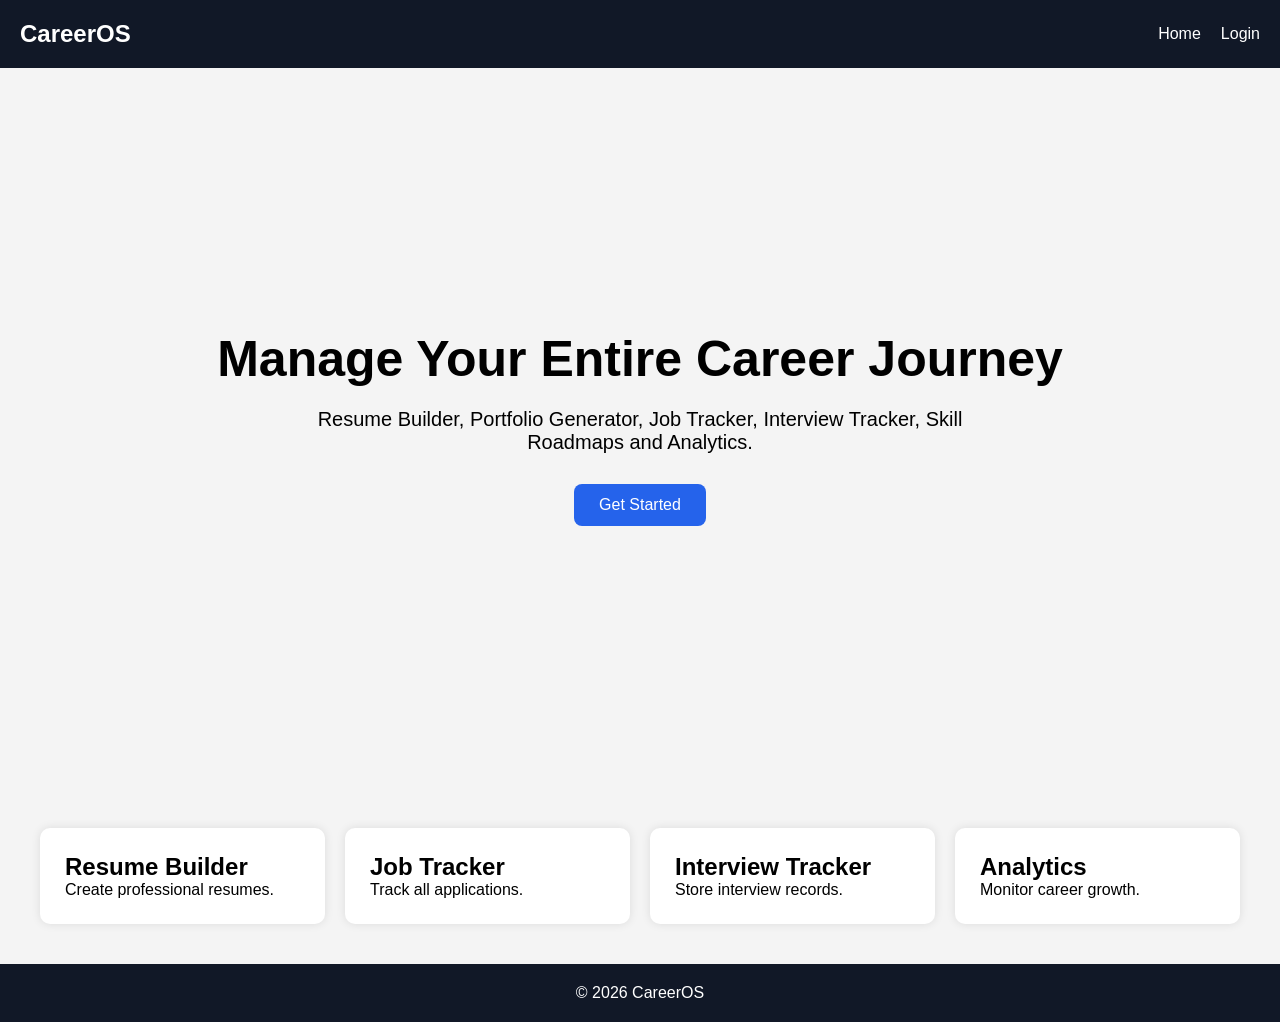
<file: index.html>
<html lang="en">
<head>
<meta charset="UTF-8">
<meta name="viewport" content="width=device-width, initial-scale=1.0">
<title>CareerOS</title>
<link rel="stylesheet" href="css/style.css">
</head>
<body>

<nav>
    <div class="logo">CareerOS</div>

    <ul>
        <li><a href="index.html">Home</a></li>
        <li><a href="login.html">Login</a></li>
    </ul>
</nav>

<section class="hero">

    <h1>Manage Your Entire Career Journey</h1>

    <p>
        Resume Builder, Portfolio Generator,
        Job Tracker, Interview Tracker,
        Skill Roadmaps and Analytics.
    </p>

    <a href="login.html" class="btn">
        Get Started
    </a>

</section>

<section class="features">

    <div class="card">
        <h2>Resume Builder</h2>
        <p>Create professional resumes.</p>
    </div>

    <div class="card">
        <h2>Job Tracker</h2>
        <p>Track all applications.</p>
    </div>

    <div class="card">
        <h2>Interview Tracker</h2>
        <p>Store interview records.</p>
    </div>

    <div class="card">
        <h2>Analytics</h2>
        <p>Monitor career growth.</p>
    </div>

</section>

<footer>
    <p>© 2026 CareerOS</p>
</footer>

</body>
</html>
</file>
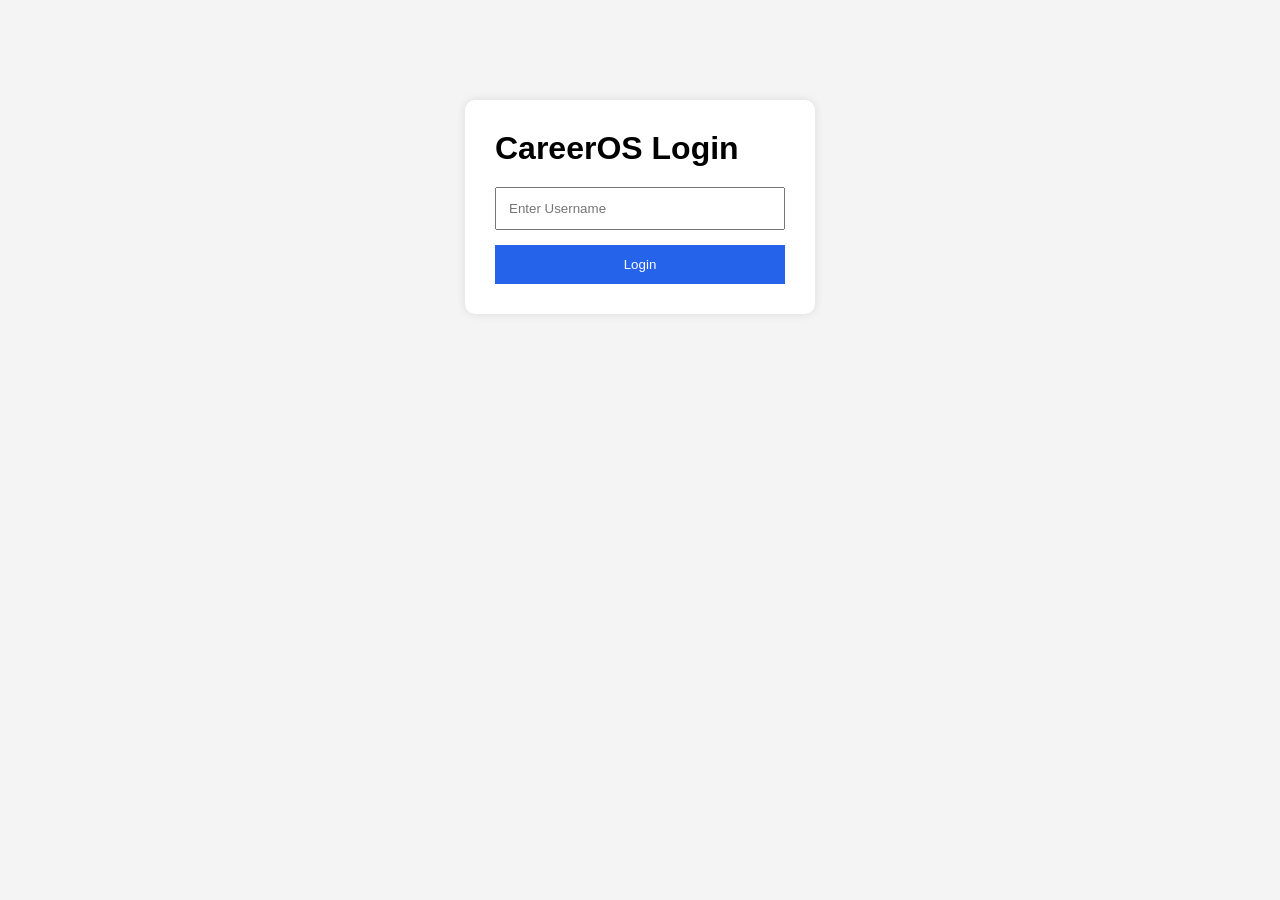
<file: dashboard.html>
<html lang="en">
<head>
<meta charset="UTF-8">
<meta name="viewport"
content="width=device-width, initial-scale=1.0">

<title>Dashboard</title>

<link rel="stylesheet"
href="css/style.css">
</head>

<body>

<header>

<h1>CareerOS Dashboard</h1>

<button onclick="logout()">
Logout
</button>

</header>

<div class="dashboard">

<div class="box">
<h2 id="userName"></h2>
<p>Welcome Back</p>
</div>

<div class="box">
<h2>12</h2>
<p>Applications</p>
</div>

<div class="box">
<h2>3</h2>
<p>Interviews</p>
</div>

<div class="box">
<h2>24</h2>
<p>Skills</p>
</div>

<div class="box">
<h2>90%</h2>
<p>Profile Completion</p>
</div>

</div>

<section class="quick-links">

<a href="resume.html">Resume Builder</a>
<a href="portfolio.html">Portfolio Generator</a>
<a href="jobs.html">Job Tracker</a>
<a href="interviews.html">Interview Tracker</a>
<a href="roadmap.html">Roadmaps</a>
<a href="analytics.html">Analytics</a>

</section>

<script src="js/app.js"></script>

</body>
</html>
</file>
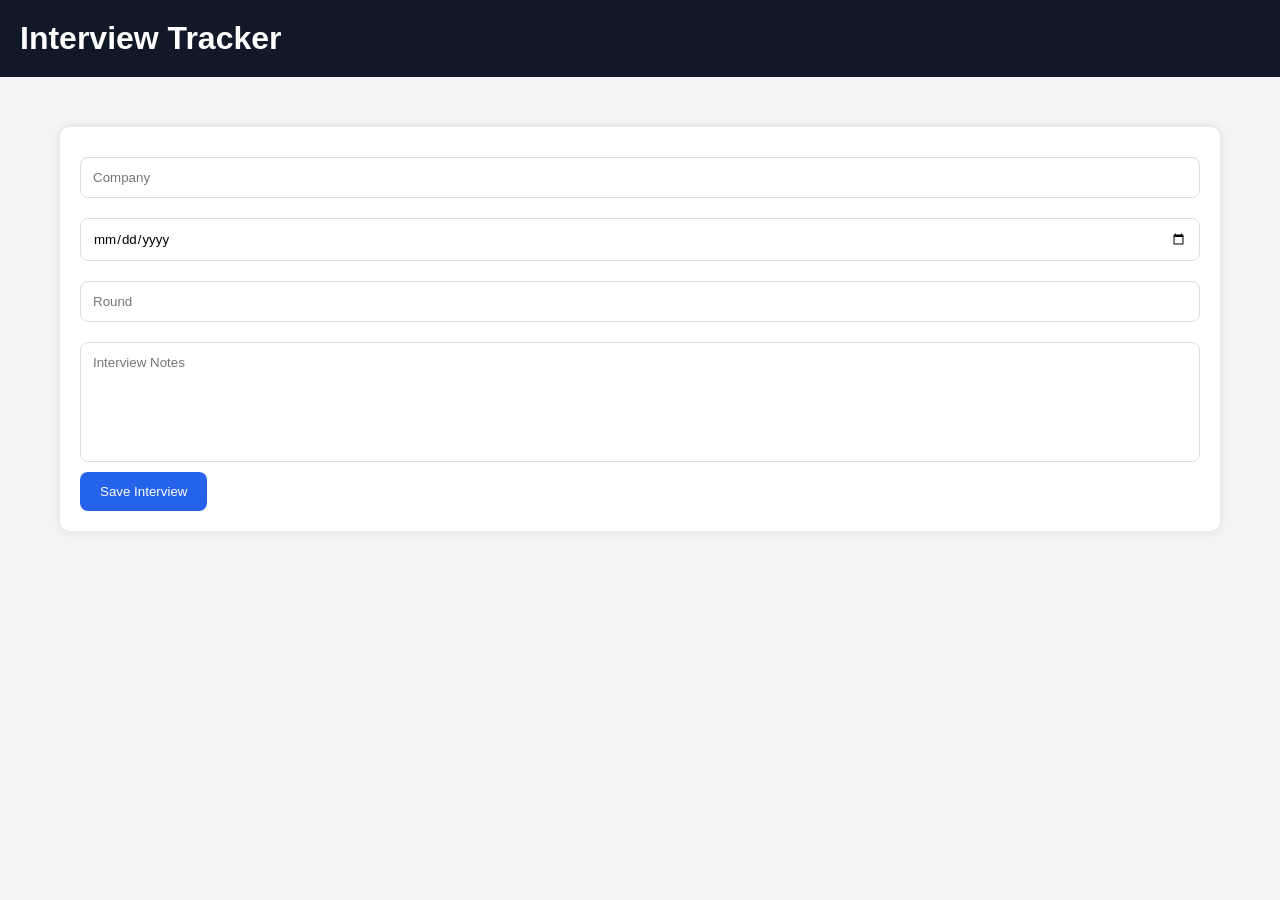
<file: interviews.html>
<html lang="en">
<head>
<meta charset="UTF-8">
<meta name="viewport"
content="width=device-width, initial-scale=1.0">

<title>Interview Tracker</title>

<link rel="stylesheet"
href="css/style.css">

<style>

.container{
max-width:1200px;
margin:30px auto;
padding:20px;
}

.form-box{
background:white;
padding:20px;
border-radius:10px;
box-shadow:0 0 10px rgba(0,0,0,.1);
}

input,
textarea{
width:100%;
padding:12px;
margin:10px 0;
border:1px solid #ddd;
border-radius:8px;
}

textarea{
height:120px;
resize:none;
}

button{
padding:12px 20px;
background:#2563eb;
color:white;
border:none;
border-radius:8px;
cursor:pointer;
}

.interview-card{
background:white;
padding:20px;
margin-top:15px;
border-radius:10px;
box-shadow:0 0 10px rgba(0,0,0,.1);
}

.delete{
background:red;
margin-top:10px;
}

</style>

</head>
<body>

<header>
<h1>Interview Tracker</h1>
</header>

<div class="container">

<div class="form-box">

<input
type="text"
id="company"
placeholder="Company">

<input
type="date"
id="date">

<input
type="text"
id="round"
placeholder="Round">

<textarea
id="notes"
placeholder="Interview Notes">
</textarea>

<button onclick="addInterview()">
Save Interview
</button>

</div>

<div id="interviewList"></div>

</div>

<script src="js/interviews.js"></script>

</body>
</html>
</file>
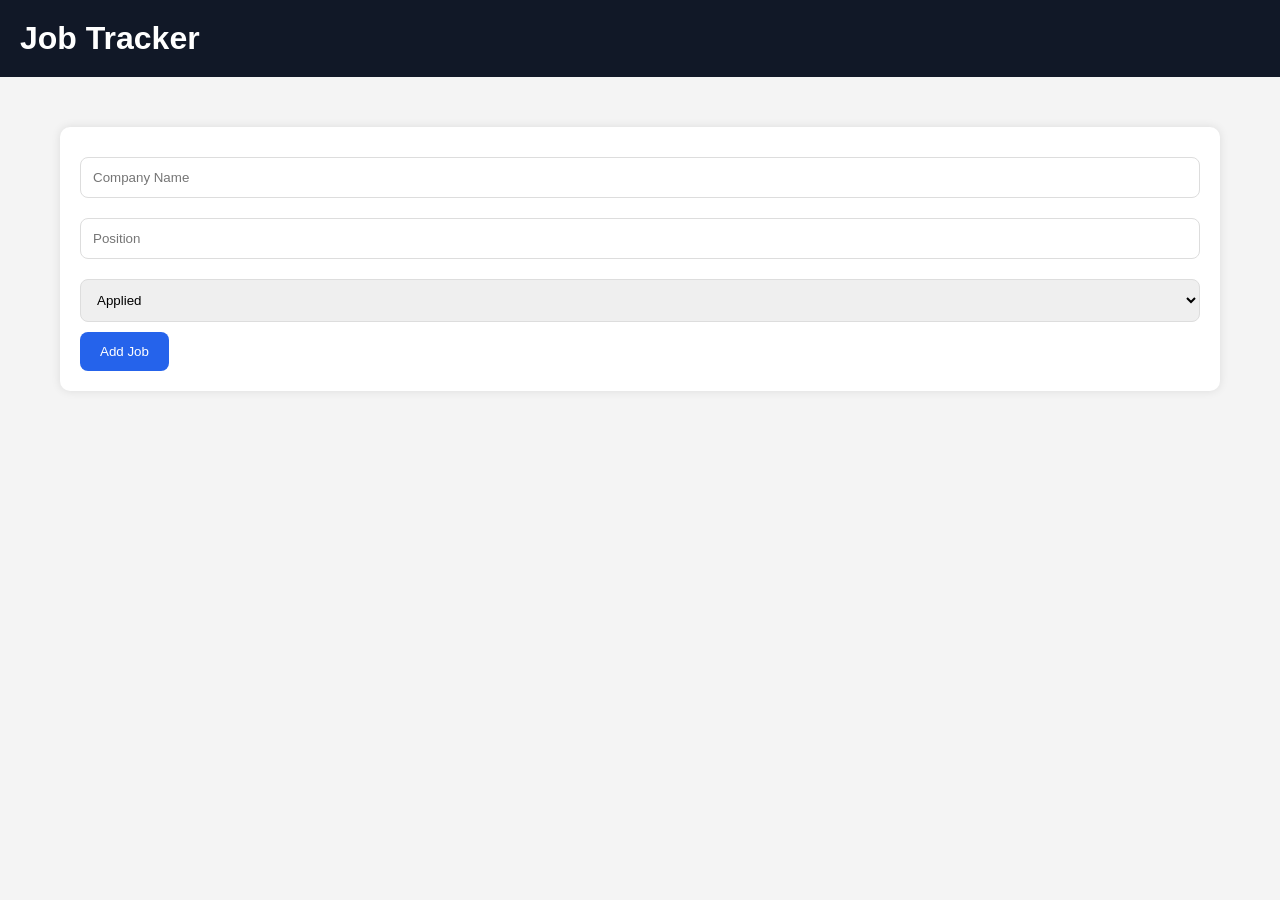
<file: jobs.html>
<html lang="en">
<head>
<meta charset="UTF-8">
<meta name="viewport" content="width=device-width, initial-scale=1.0">

<title>CareerOS - Job Tracker</title>

<link rel="stylesheet" href="css/style.css">

<style>

.container{
max-width:1200px;
margin:30px auto;
padding:20px;
}

.form-box{
background:white;
padding:20px;
border-radius:10px;
box-shadow:0 0 10px rgba(0,0,0,.1);
margin-bottom:20px;
}

input,
select{
width:100%;
padding:12px;
margin:10px 0;
border:1px solid #ddd;
border-radius:8px;
}

button{
padding:12px 20px;
background:#2563eb;
color:white;
border:none;
border-radius:8px;
cursor:pointer;
}

.job-card{
background:white;
padding:15px;
margin-top:15px;
border-radius:10px;
box-shadow:0 0 10px rgba(0,0,0,.1);
}

.actions{
margin-top:10px;
display:flex;
gap:10px;
}

.delete{
background:red;
}

</style>

</head>
<body>

<header>
<h1>Job Tracker</h1>
</header>

<div class="container">

<div class="form-box">

<input
type="text"
id="company"
placeholder="Company Name">

<input
type="text"
id="position"
placeholder="Position">

<select id="status">
<option>Applied</option>
<option>Interview</option>
<option>Offer</option>
<option>Rejected</option>
</select>

<button onclick="addJob()">
Add Job
</button>

</div>

<div id="jobList"></div>

</div>

<script src="js/jobs.js"></script>

</body>
</html>
</file>
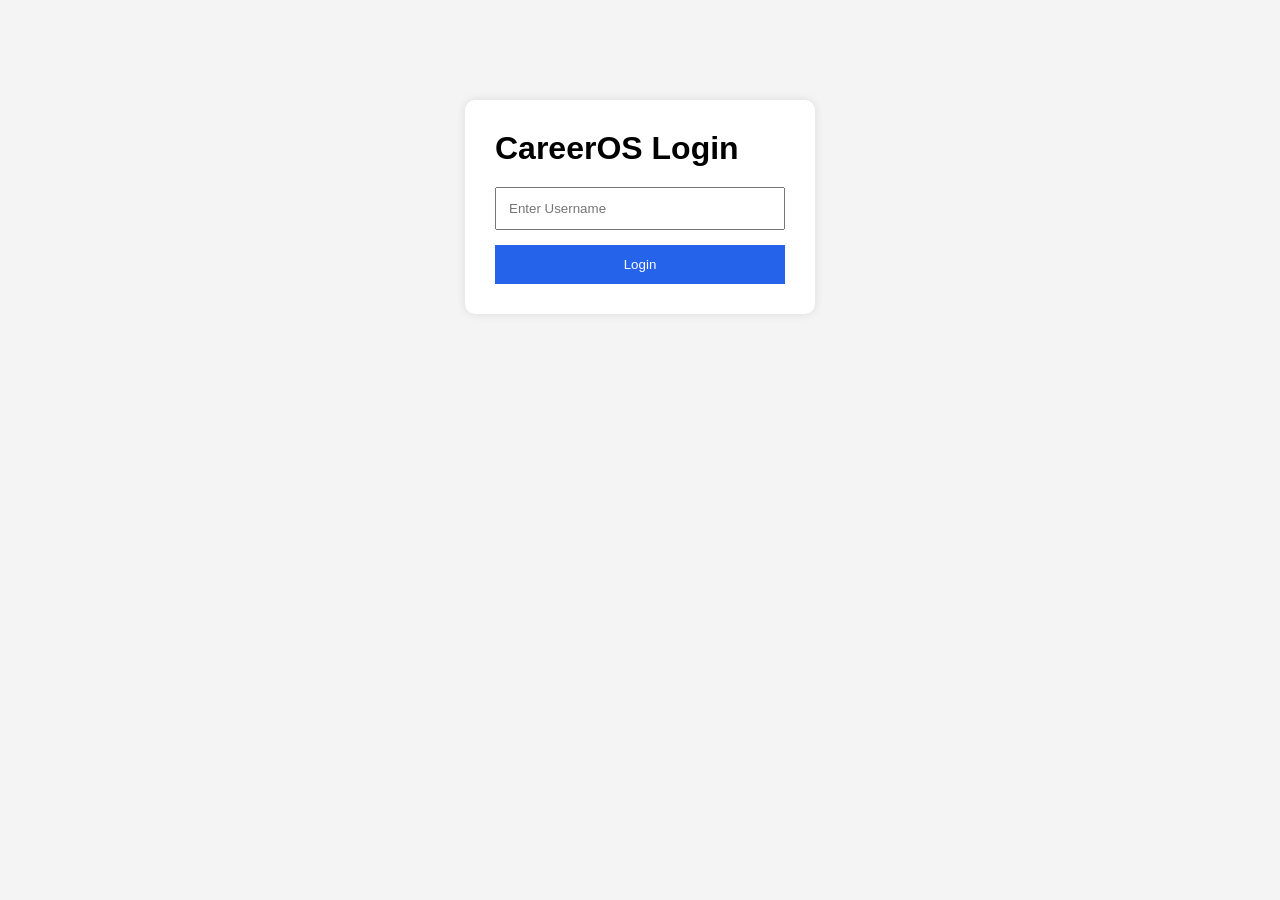
<file: login.html>
<html lang="en">
<head>
<meta charset="UTF-8">
<meta name="viewport" content="width=device-width, initial-scale=1.0">
<title>Login - CareerOS</title>
<link rel="stylesheet" href="css/style.css">
</head>
<body>

<div class="login-container">

    <h1>CareerOS Login</h1>

    <input
        type="text"
        id="username"
        placeholder="Enter Username">

    <button onclick="login()">
        Login
    </button>

</div>

<script>

function login(){

    const username =
    document.getElementById("username").value;

    if(username.trim() === ""){
        alert("Enter username");
        return;
    }

    localStorage.setItem(
        "careerUser",
        username
    );

    window.location.href =
    "dashboard.html";
}

</script>

</body>
</html>
</file>
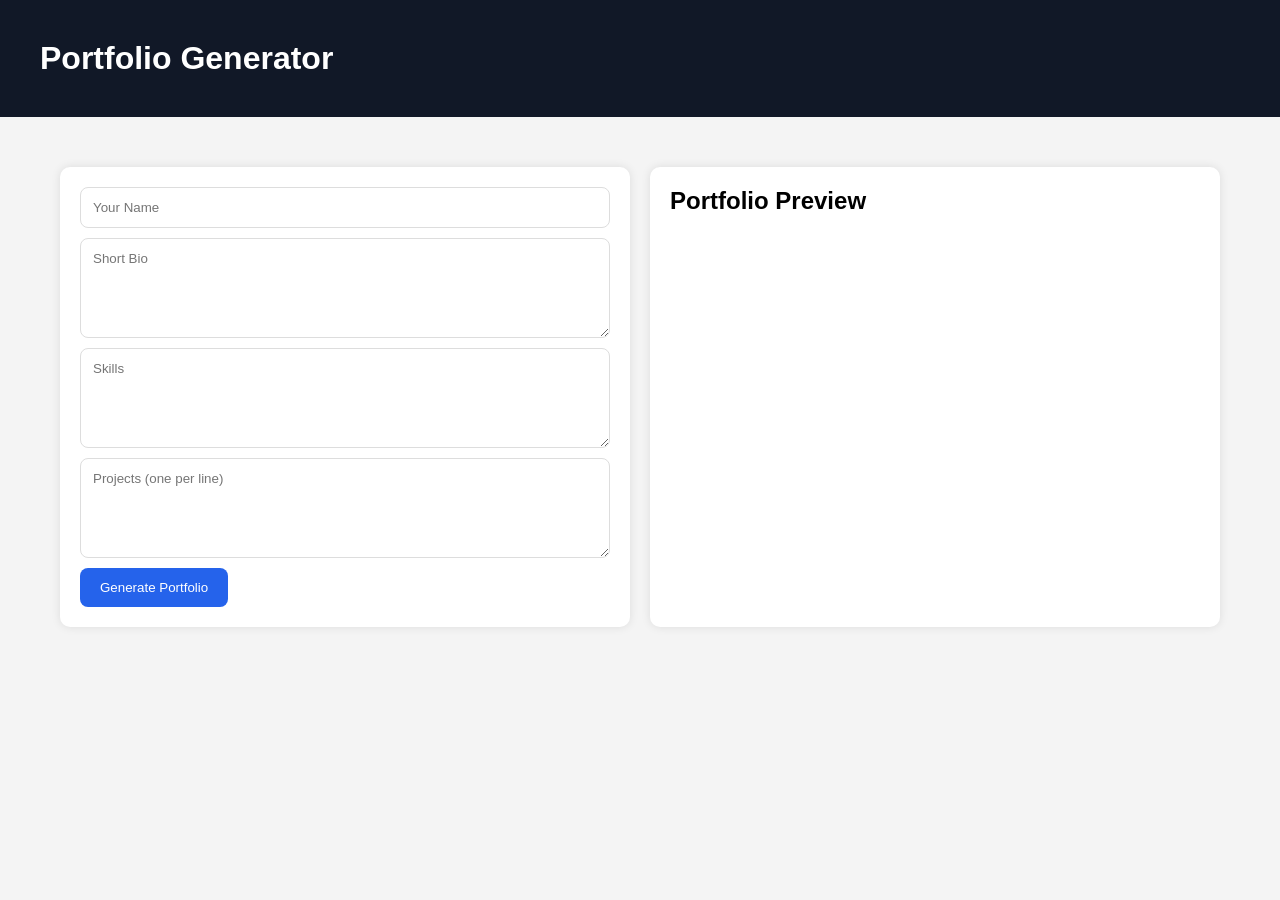
<file: portfolio.html>
<html lang="en">
<head>
<meta charset="UTF-8">
<meta name="viewport" content="width=device-width, initial-scale=1.0">
<title>Portfolio Generator</title>

<link rel="stylesheet" href="css/style.css">

<style>

body{
background:#f4f4f4;
}

.portfolio-container{
max-width:1200px;
margin:30px auto;
display:grid;
grid-template-columns:1fr 1fr;
gap:20px;
padding:20px;
}

.form-panel,
.preview-panel{
background:white;
padding:20px;
border-radius:10px;
box-shadow:0 0 10px rgba(0,0,0,.1);
}

input,
textarea{
width:100%;
padding:12px;
margin-bottom:10px;
border:1px solid #ddd;
border-radius:8px;
}

textarea{
height:100px;
}

button{
padding:12px 20px;
background:#2563eb;
color:white;
border:none;
border-radius:8px;
cursor:pointer;
}

.preview{
padding:20px;
}

.project{
background:#f4f4f4;
padding:10px;
margin-top:10px;
border-radius:8px;
}

</style>
</head>
<body>

<header>
<h1 style="text-align:center;padding:20px;">
Portfolio Generator
</h1>
</header>

<div class="portfolio-container">

<div class="form-panel">

<input type="text" id="name" placeholder="Your Name">

<textarea id="bio" placeholder="Short Bio"></textarea>

<textarea id="skills" placeholder="Skills"></textarea>

<textarea id="projects" placeholder="Projects (one per line)"></textarea>

<button onclick="generatePortfolio()">
Generate Portfolio
</button>

</div>

<div class="preview-panel">

<div id="preview">

<h2>Portfolio Preview</h2>

</div>

</div>

</div>

<script src="js/portfolio.js"></script>

</body>
</html>
</file>
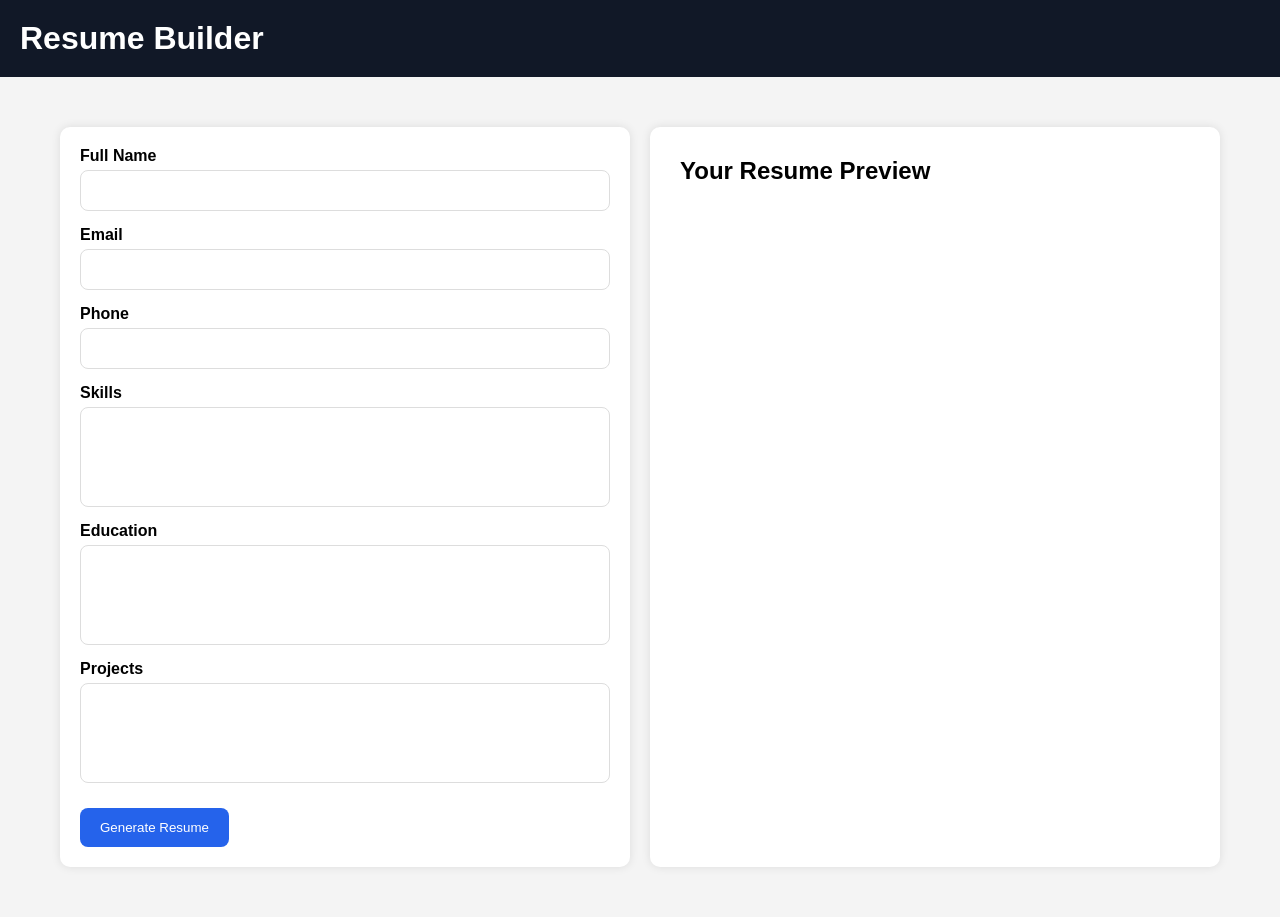
<file: resume.html>
<html lang="en">
<head>
<meta charset="UTF-8">
<meta name="viewport" content="width=device-width, initial-scale=1.0">

<title>CareerOS Resume Builder</title>

<link rel="stylesheet" href="css/style.css">

<style>

body{
background:#f4f4f4;
}

header{
background:#111827;
color:white;
padding:20px;
text-align:center;
}

.resume-container{
max-width:1200px;
margin:30px auto;
display:grid;
grid-template-columns:1fr 1fr;
gap:20px;
padding:20px;
}

.form-section,
.preview-section{
background:white;
padding:20px;
border-radius:10px;
box-shadow:0 0 10px rgba(0,0,0,.1);
}

.form-group{
margin-bottom:15px;
}

.form-group label{
display:block;
margin-bottom:5px;
font-weight:bold;
}

.form-group input,
.form-group textarea{
width:100%;
padding:12px;
border:1px solid #ddd;
border-radius:8px;
}

textarea{
height:100px;
resize:none;
}

button{
padding:12px 20px;
background:#2563eb;
color:white;
border:none;
border-radius:8px;
cursor:pointer;
margin-top:10px;
}

.resume-preview{
padding:10px;
}

.resume-preview h1{
color:#2563eb;
margin-bottom:10px;
}

.resume-preview h3{
margin-top:20px;
color:#111827;
}

@media(max-width:768px){
.resume-container{
grid-template-columns:1fr;
}
}

</style>

</head>
<body>

<header>
<h1>Resume Builder</h1>
</header>

<div class="resume-container">

<div class="form-section">

<div class="form-group">
<label>Full Name</label>
<input type="text" id="name">
</div>

<div class="form-group">
<label>Email</label>
<input type="email" id="email">
</div>

<div class="form-group">
<label>Phone</label>
<input type="text" id="phone">
</div>

<div class="form-group">
<label>Skills</label>
<textarea id="skills"></textarea>
</div>

<div class="form-group">
<label>Education</label>
<textarea id="education"></textarea>
</div>

<div class="form-group">
<label>Projects</label>
<textarea id="projects"></textarea>
</div>

<button onclick="generateResume()">
Generate Resume
</button>

</div>

<div class="preview-section">

<div id="resumePreview" class="resume-preview">

<h2>Your Resume Preview</h2>

</div>

</div>

</div>

<script src="js/resume.js"></script>

</body>
</html>
</file>
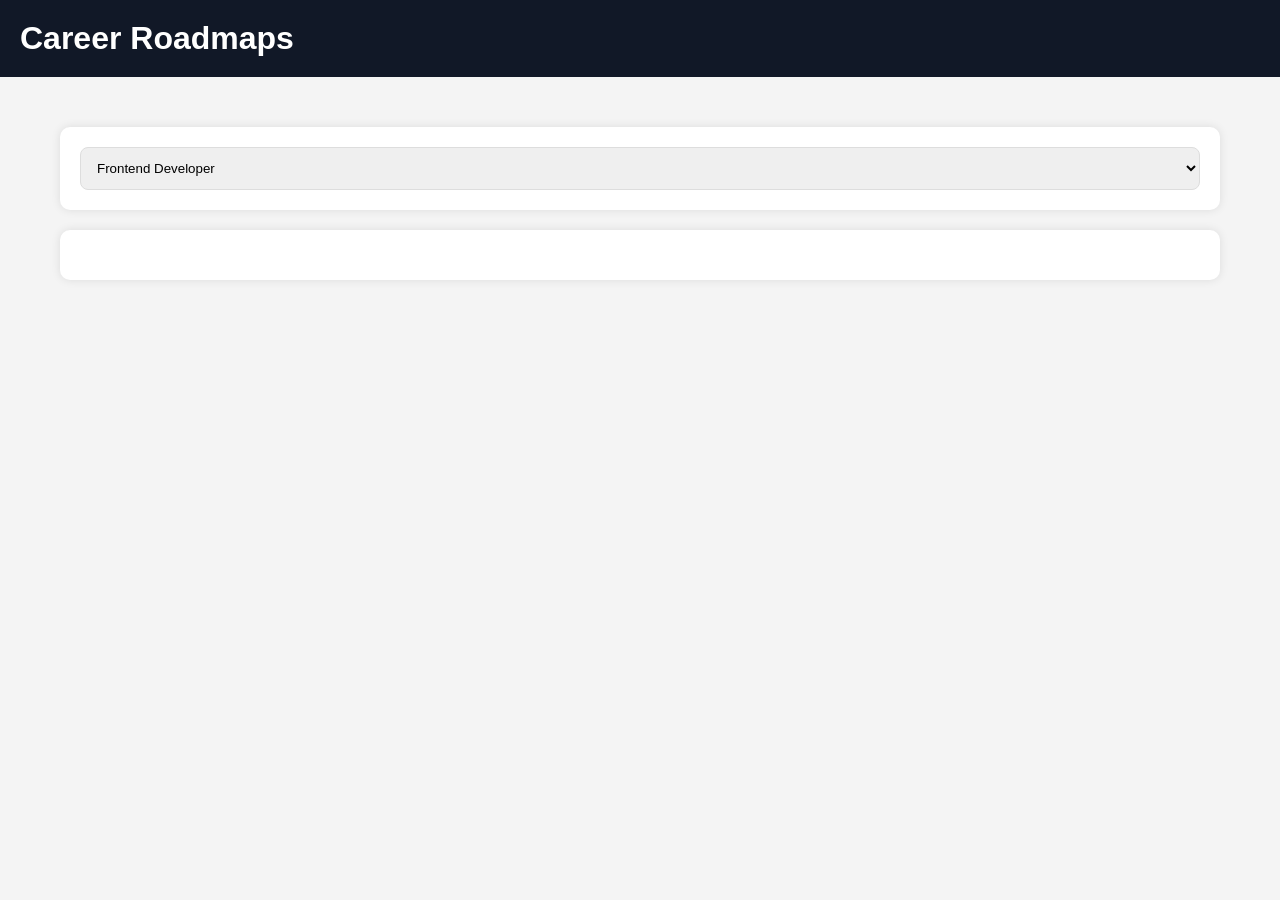
<file: roadmap.html>
<html lang="en">
<head>
<meta charset="UTF-8">
<meta name="viewport" content="width=device-width, initial-scale=1.0">

<title>CareerOS Roadmaps</title>

<link rel="stylesheet" href="css/style.css">

<style>

.container{
max-width:1200px;
margin:30px auto;
padding:20px;
}

.selector{
background:white;
padding:20px;
border-radius:10px;
box-shadow:0 0 10px rgba(0,0,0,.1);
margin-bottom:20px;
}

select{
width:100%;
padding:12px;
border-radius:8px;
border:1px solid #ddd;
}

.roadmap{
background:white;
padding:25px;
border-radius:10px;
box-shadow:0 0 10px rgba(0,0,0,.1);
}

.step{
padding:15px;
margin:10px 0;
background:#f4f4f4;
border-left:5px solid #2563eb;
border-radius:8px;
font-size:18px;
}

</style>

</head>
<body>

<header>
<h1>Career Roadmaps</h1>
</header>

<div class="container">

<div class="selector">

<select id="track" onchange="showRoadmap()">

<option value="frontend">Frontend Developer</option>

<option value="backend">Backend Developer</option>

<option value="fullstack">Full Stack Developer</option>

<option value="aiml">AI / ML Engineer</option>

<option value="cyber">Cyber Security</option>

</select>

</div>

<div class="roadmap" id="roadmap"></div>

</div>

<script src="js/roadmap.js"></script>

</body>
</html>
</file>
<file: css/style.css>
*{
margin:0;
padding:0;
box-sizing:border-box;
font-family:Arial,sans-serif;
}

body{
background:#f4f4f4;
}

nav{
display:flex;
justify-content:space-between;
align-items:center;
padding:20px;
background:#111827;
color:white;
}

nav ul{
display:flex;
list-style:none;
gap:20px;
}

nav a{
text-decoration:none;
color:white;
}

.logo{
font-size:24px;
font-weight:bold;
}

.hero{
height:80vh;
display:flex;
flex-direction:column;
justify-content:center;
align-items:center;
text-align:center;
padding:20px;
}

.hero h1{
font-size:50px;
margin-bottom:20px;
}

.hero p{
font-size:20px;
max-width:700px;
}

.btn{
margin-top:30px;
padding:12px 25px;
background:#2563eb;
color:white;
text-decoration:none;
border-radius:8px;
}

.features{
display:grid;
grid-template-columns:
repeat(auto-fit,minmax(250px,1fr));
gap:20px;
padding:40px;
}

.card{
background:white;
padding:25px;
border-radius:10px;
box-shadow:0 0 10px rgba(0,0,0,.1);
}

footer{
text-align:center;
padding:20px;
background:#111827;
color:white;
}

.login-container{
width:350px;
margin:100px auto;
background:white;
padding:30px;
border-radius:10px;
box-shadow:0 0 10px rgba(0,0,0,.1);
}

.login-container h1{
margin-bottom:20px;
}

.login-container input{
width:100%;
padding:12px;
margin-bottom:15px;
}

.login-container button{
width:100%;
padding:12px;
background:#2563eb;
border:none;
color:white;
cursor:pointer;
}

header{
display:flex;
justify-content:space-between;
align-items:center;
padding:20px;
background:#111827;
color:white;
}

header button{
padding:10px 20px;
border:none;
cursor:pointer;
}

.dashboard{
padding:30px;
display:grid;
grid-template-columns:
repeat(auto-fit,minmax(220px,1fr));
gap:20px;
}

.box{
background:white;
padding:30px;
border-radius:10px;
text-align:center;
box-shadow:0 0 10px rgba(0,0,0,.1);
}

.quick-links{
padding:30px;
display:flex;
flex-wrap:wrap;
gap:15px;
justify-content:center;
}

.quick-links a{
padding:12px 20px;
background:#2563eb;
color:white;
text-decoration:none;
border-radius:8px;
}
</file>
